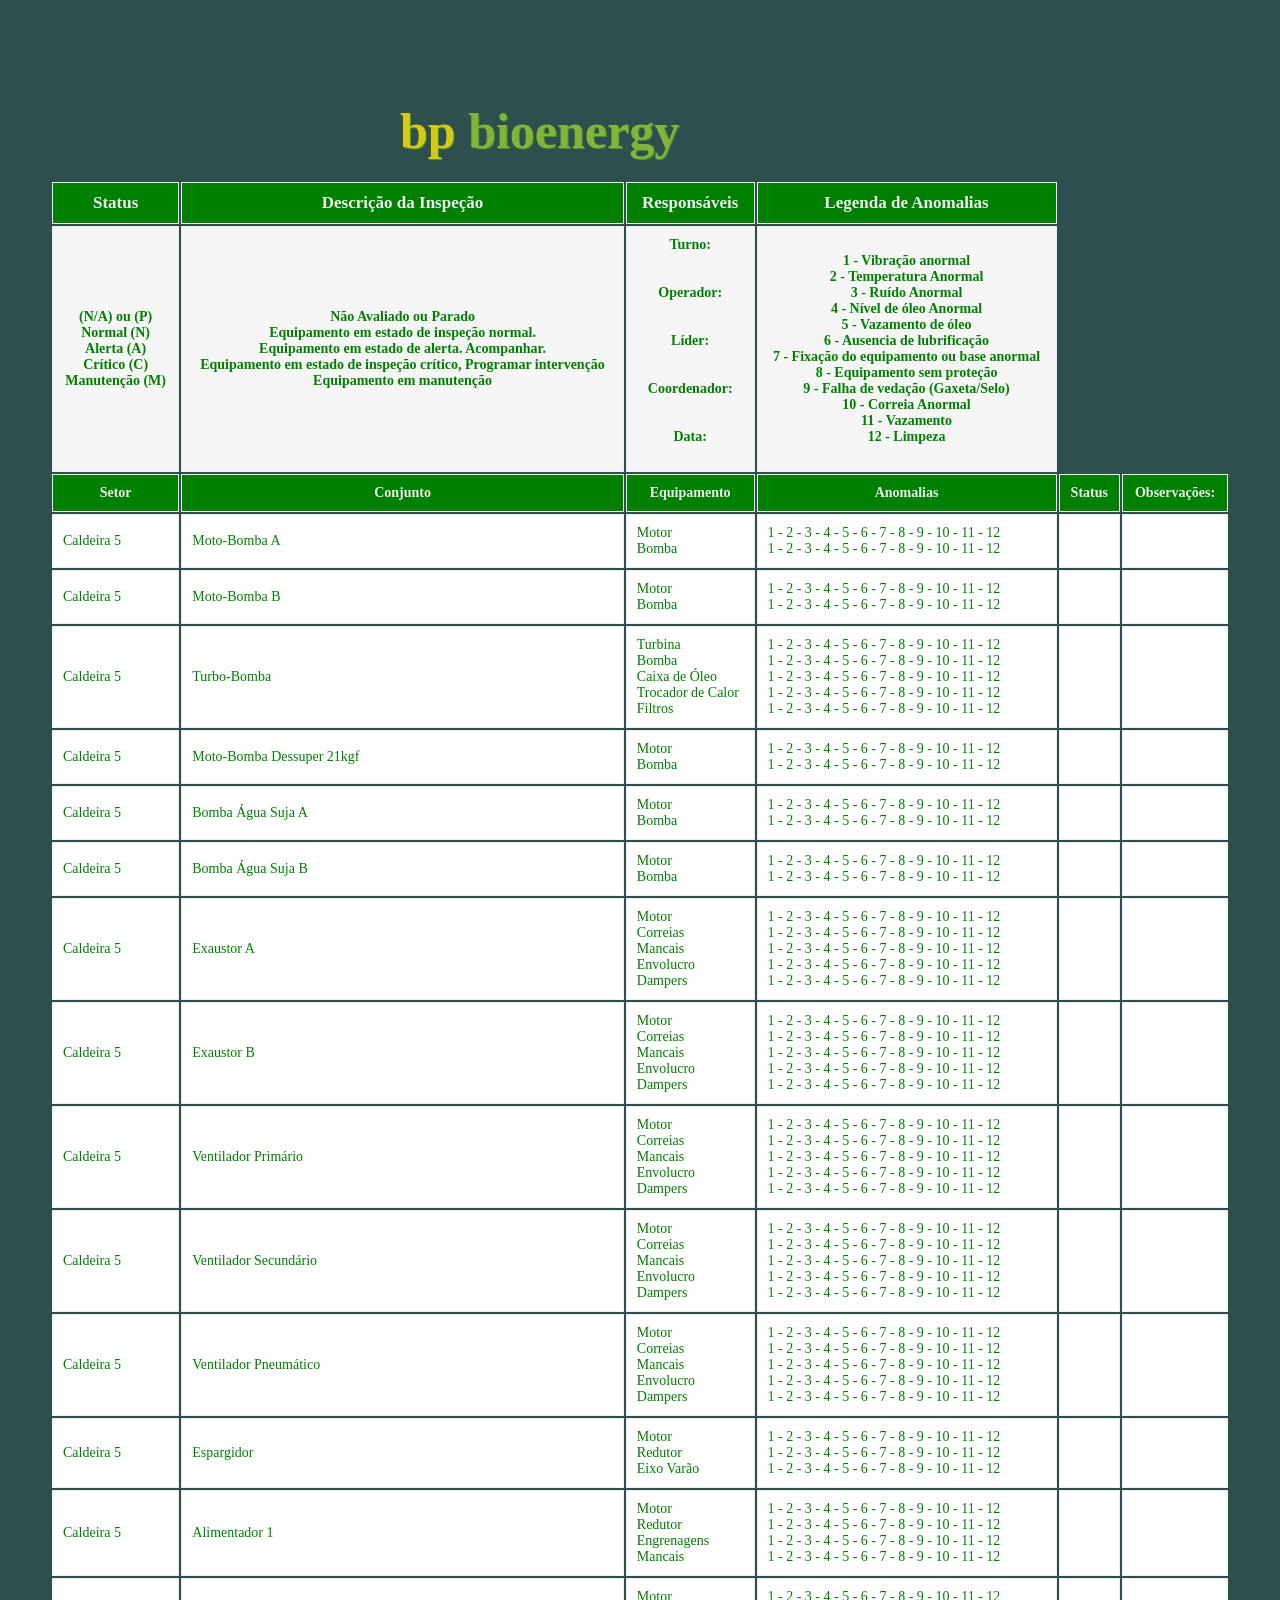
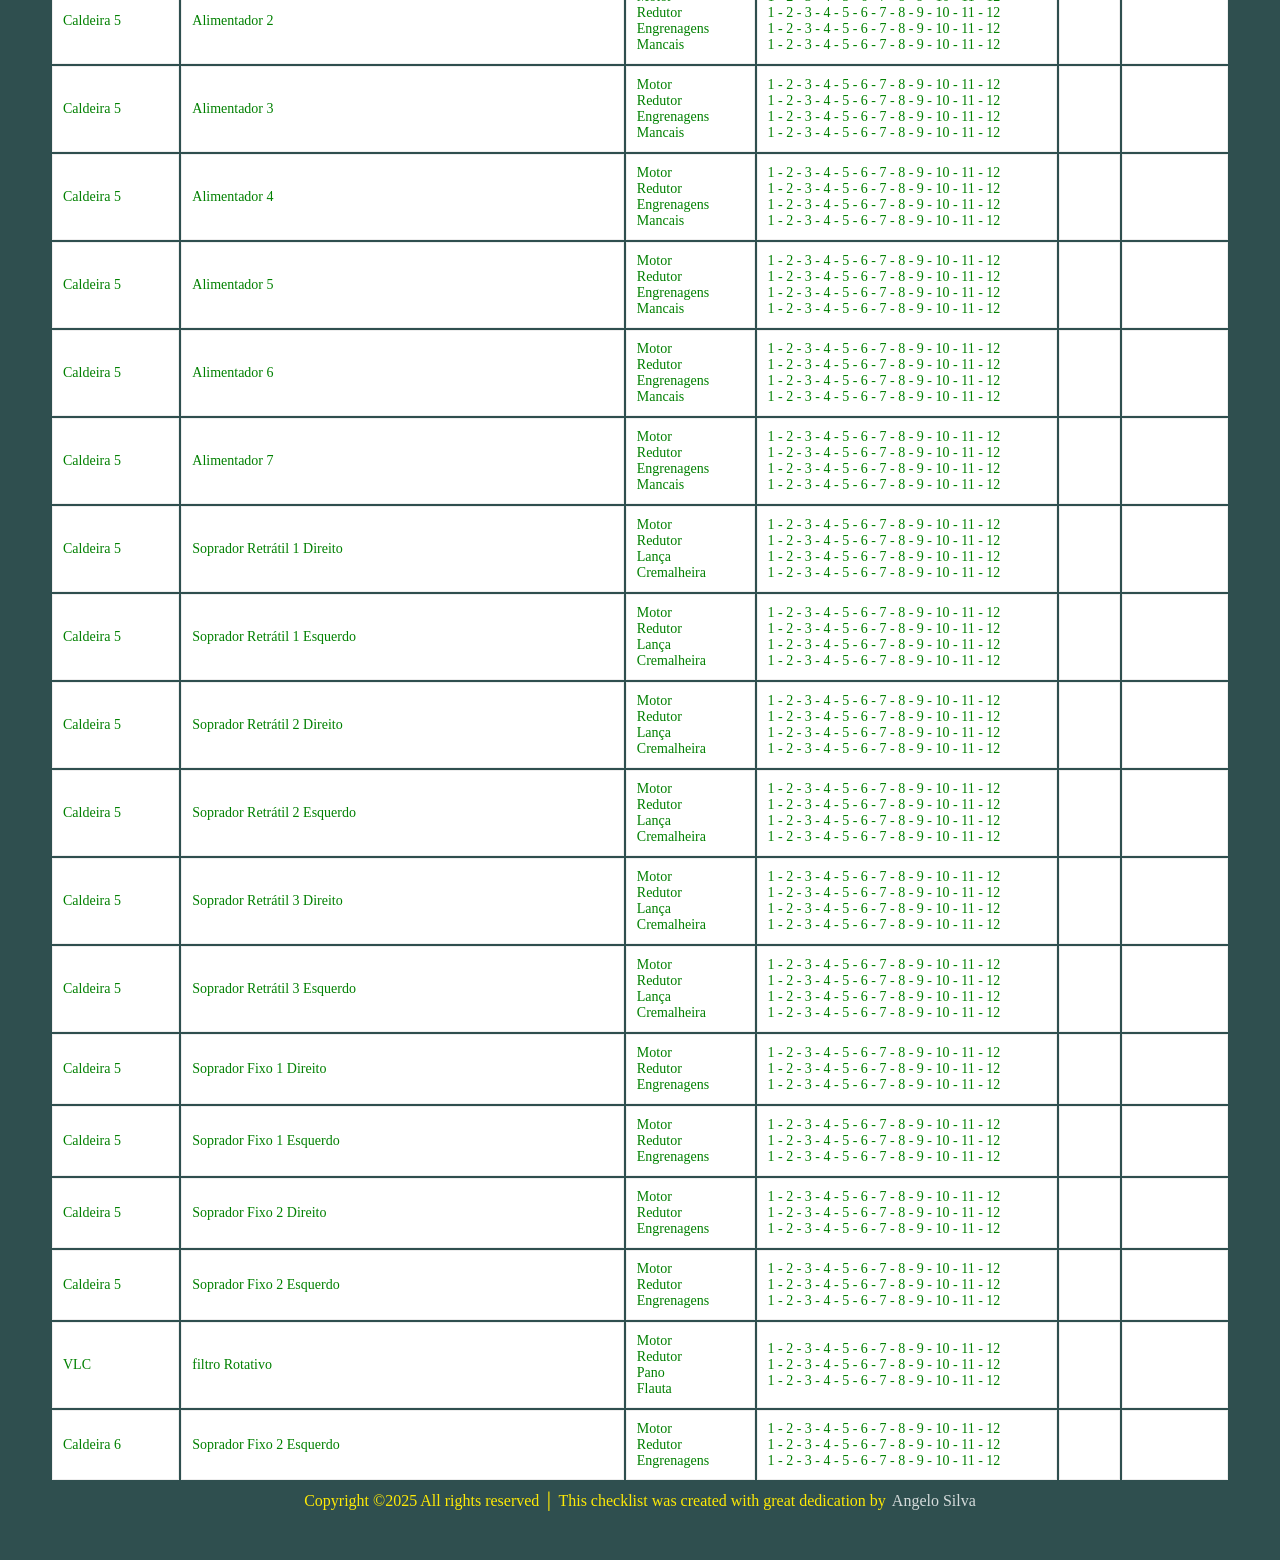
<file: checklist.html>
<!DOCTYPE html>
<html lang="pt-br">

<head>
    <meta charset="UTF-8">
    <meta name="viewport" content="width=device-width, initial-scale=1.0">
    <link rel="stylesheet" href="checklist.css" />
    <title>BP Bionergy</title>

</head>

<body>
    <a href="https://www.bp.com/pt_br/brazil/home/produtos-e-servicos.html" target="_blank">
        <h1>bp <strong>bioenergy</strong></h1>
    </a>
    <table border="0">
        <thead>
            <tr class="topo">
                <th>Status</th>
                <th>Descrição da Inspeção</th>
                <th>Responsáveis</th>
                <th>Legenda de Anomalias</th>
            </tr>
            <tr>

                <th>(N/A) ou (P)</br>Normal (N)</br>Alerta (A)</br>Crítico (C)</br>Manutenção (M)</br></th>
                <th>Não Avaliado ou Parado</br>Equipamento em estado de inspeção normal.</br>Equipamento em estado
                    de alerta. Acompanhar.</br>Equipamento em estado de inspeção crítico, Programar
                    intervenção</br>Equipamento em manutenção</th>
                <th>Turno:</br></br></br>Operador:</br></br></br>Líder:</br></br></br>Coordenador:</br></br></br>Data:</br></br>
                </th>
                <th>1 - Vibração anormal</br>2 - Temperatura Anormal</br>3 - Ruído Anormal</br>4 - Nível de óleo
                    Anormal</br>5 - Vazamento de óleo</br>6 - Ausencia de lubrificação</br>7 - Fixação do
                    equipamento ou base anormal</br>8 - Equipamento sem proteção</br>9 - Falha de vedação
                    (Gaxeta/Selo)</br>10 - Correia Anormal</br>11 - Vazamento</br>12 - Limpeza</th>
            </tr>

            <tr class="topo_2">
                <th>Setor</th>
                <th>Conjunto</th>
                <th>Equipamento</th>
                <th>Anomalias</th>
                <th>Status</th>
                <th>Observações:</th>
            </tr>
        </thead>

        <tbody>
            <tr>
                <td>Caldeira 5</td>
                <td>Moto-Bomba A</td>
                <td>Motor</br>Bomba</td>
                <td>1 - 2 - 3 - 4 - 5 - 6 - 7 - 8 - 9 - 10 - 11 - 12</br>1 - 2 - 3 - 4 - 5 - 6 - 7 - 8 - 9 - 10 - 11
                    - 12</td>
                <td></td>
                <td></td>
            </tr>
            <tr>
                <td>Caldeira 5</td>
                <td>Moto-Bomba B</td>
                <td>Motor</br>Bomba</td>
                <td>1 - 2 - 3 - 4 - 5 - 6 - 7 - 8 - 9 - 10 - 11 - 12</br>1 - 2 - 3 - 4 - 5 - 6 - 7 - 8 - 9 - 10 - 11
                    - 12</td>
                <td></td>
                <td></td>
            </tr>
            <tr>
                <td>Caldeira 5</td>
                <td>Turbo-Bomba</td>
                <td>Turbina</br>Bomba</br>Caixa de Óleo</br>Trocador de Calor</br>Filtros</td>
                <td>1 - 2 - 3 - 4 - 5 - 6 - 7 - 8 - 9 - 10 - 11 - 12</br>1 - 2 - 3 - 4 - 5 - 6 - 7 - 8 - 9 - 10 - 11
                    - 12</br>1 - 2 - 3 - 4 - 5 - 6 - 7 - 8 - 9 - 10 - 11 - 12</br>1 - 2 - 3 - 4 - 5 - 6 - 7 - 8 - 9
                    - 10 - 11 - 12</br>1 - 2 - 3 - 4 - 5 - 6 - 7 - 8 - 9 - 10 - 11 - 12</td>
                <td></td>
                <td></td>
            </tr>
            <tr>
                <td>Caldeira 5</td>
                <td>Moto-Bomba Dessuper 21kgf</td>
                <td>Motor</br>Bomba</br></td>
                <td>1 - 2 - 3 - 4 - 5 - 6 - 7 - 8 - 9 - 10 - 11 - 12</br>1 - 2 - 3 - 4 - 5 - 6 - 7 - 8 - 9 - 10 - 11
                    - 12</td>
                <td></td>
                <td></td>
            </tr>
            <tr>
                <td>Caldeira 5</td>
                <td>Bomba Água Suja A</td>
                <td>Motor</br>Bomba</br></td>
                <td>1 - 2 - 3 - 4 - 5 - 6 - 7 - 8 - 9 - 10 - 11 - 12</br>1 - 2 - 3 - 4 - 5 - 6 - 7 - 8 - 9 - 10 - 11
                    - 12</td>
                <td></td>
                <td></td>
            </tr>
            <tr>
                <td>Caldeira 5</td>
                <td>Bomba Água Suja B</td>
                <td>Motor</br>Bomba</br></td>
                <td>1 - 2 - 3 - 4 - 5 - 6 - 7 - 8 - 9 - 10 - 11 - 12</br>1 - 2 - 3 - 4 - 5 - 6 - 7 - 8 - 9 - 10 - 11
                    - 12</td>
                <td></td>
                <td></td>
            </tr>
            <tr>
                <td>Caldeira 5</td>
                <td>Exaustor A</td>
                <td>Motor</br>Correias</br>Mancais</br>Envolucro</br>Dampers</td>
                <td>1 - 2 - 3 - 4 - 5 - 6 - 7 - 8 - 9 - 10 - 11 - 12</br>1 - 2 - 3 - 4 - 5 - 6 - 7 - 8 - 9 - 10 - 11
                    - 12</br>1 - 2 - 3 - 4 - 5 - 6 - 7 - 8 - 9 - 10 - 11 - 12</br>1 - 2 - 3 - 4 - 5 - 6 - 7 - 8 - 9
                    - 10 - 11 - 12</br>1 - 2 - 3 - 4 - 5 - 6 - 7 - 8 - 9 - 10 - 11 - 12</td>
                <td></td>
                <td></td>
            </tr>
            <tr>
                <td>Caldeira 5</td>
                <td>Exaustor B</td>
                <td>Motor</br>Correias</br>Mancais</br>Envolucro</br>Dampers</td>
                <td>1 - 2 - 3 - 4 - 5 - 6 - 7 - 8 - 9 - 10 - 11 - 12</br>1 - 2 - 3 - 4 - 5 - 6 - 7 - 8 - 9 - 10 - 11
                    - 12</br>1 - 2 - 3 - 4 - 5 - 6 - 7 - 8 - 9 - 10 - 11 - 12</br>1 - 2 - 3 - 4 - 5 - 6 - 7 - 8 - 9
                    - 10 - 11 - 12</br>1 - 2 - 3 - 4 - 5 - 6 - 7 - 8 - 9 - 10 - 11 - 12</td>
                <td></td>
                <td></td>
            </tr>
            <tr>
                <td>Caldeira 5</td>
                <td>Ventilador Primário</td>
                <td>Motor</br>Correias</br>Mancais</br>Envolucro</br>Dampers</td>
                <td>1 - 2 - 3 - 4 - 5 - 6 - 7 - 8 - 9 - 10 - 11 - 12</br>1 - 2 - 3 - 4 - 5 - 6 - 7 - 8 - 9 - 10 - 11
                    - 12</br>1 - 2 - 3 - 4 - 5 - 6 - 7 - 8 - 9 - 10 - 11 - 12</br>1 - 2 - 3 - 4 - 5 - 6 - 7 - 8 - 9
                    - 10 - 11 - 12</br>1 - 2 - 3 - 4 - 5 - 6 - 7 - 8 - 9 - 10 - 11 - 12</td>
                <td></td>
                <td></td>
            </tr>
            <tr>
                <td>Caldeira 5</td>
                <td>Ventilador Secundário</td>
                <td>Motor</br>Correias</br>Mancais</br>Envolucro</br>Dampers</td>
                <td>1 - 2 - 3 - 4 - 5 - 6 - 7 - 8 - 9 - 10 - 11 - 12</br>1 - 2 - 3 - 4 - 5 - 6 - 7 - 8 - 9 - 10 - 11
                    - 12</br>1 - 2 - 3 - 4 - 5 - 6 - 7 - 8 - 9 - 10 - 11 - 12</br>1 - 2 - 3 - 4 - 5 - 6 - 7 - 8 - 9
                    - 10 - 11 - 12</br>1 - 2 - 3 - 4 - 5 - 6 - 7 - 8 - 9 - 10 - 11 - 12</td>
                <td></td>
                <td></td>
            </tr>
            <tr>
                <td>Caldeira 5</td>
                <td>Ventilador Pneumático</td>
                <td>Motor</br>Correias</br>Mancais</br>Envolucro</br>Dampers</td>
                <td>1 - 2 - 3 - 4 - 5 - 6 - 7 - 8 - 9 - 10 - 11 - 12</br>1 - 2 - 3 - 4 - 5 - 6 - 7 - 8 - 9 - 10 - 11
                    - 12</br>1 - 2 - 3 - 4 - 5 - 6 - 7 - 8 - 9 - 10 - 11 - 12</br>1 - 2 - 3 - 4 - 5 - 6 - 7 - 8 - 9
                    - 10 - 11 - 12</br>1 - 2 - 3 - 4 - 5 - 6 - 7 - 8 - 9 - 10 - 11 - 12</td>
                <td></td>
                <td></td>
            </tr>
            <tr>
                <td>Caldeira 5</td>
                <td>Espargidor</td>
                <td>Motor</br>Redutor</br>Eixo Varão</td>
                <td>1 - 2 - 3 - 4 - 5 - 6 - 7 - 8 - 9 - 10 - 11 - 12</br>1 - 2 - 3 - 4 - 5 - 6 - 7 - 8 - 9 - 10 - 11
                    - 12</br>1 - 2 - 3 - 4 - 5 - 6 - 7 - 8 - 9 - 10 - 11 - 12</td>
                <td></td>
                <td></td>
            </tr>
            <tr>
                <td>Caldeira 5</td>
                <td>Alimentador 1</td>
                <td>Motor</br>Redutor</br>Engrenagens</br>Mancais</td>
                <td>1 - 2 - 3 - 4 - 5 - 6 - 7 - 8 - 9 - 10 - 11 - 12</br>1 - 2 - 3 - 4 - 5 - 6 - 7 - 8 - 9 - 10 - 11
                    - 12</br>1 - 2 - 3 - 4 - 5 - 6 - 7 - 8 - 9 - 10 - 11 - 12</br>1 - 2 - 3 - 4 - 5 - 6 - 7 - 8 - 9
                    - 10 - 11 - 12</td>
                <td></td>
                <td></td>
            </tr>
            <tr>
                <td>Caldeira 5</td>
                <td>Alimentador 2</td>
                <td>Motor</br>Redutor</br>Engrenagens</br>Mancais</td>
                <td>1 - 2 - 3 - 4 - 5 - 6 - 7 - 8 - 9 - 10 - 11 - 12</br>1 - 2 - 3 - 4 - 5 - 6 - 7 - 8 - 9 - 10 - 11
                    - 12</br>1 - 2 - 3 - 4 - 5 - 6 - 7 - 8 - 9 - 10 - 11 - 12</br>1 - 2 - 3 - 4 - 5 - 6 - 7 - 8 - 9
                    - 10 - 11 - 12</td>
                <td></td>
                <td></td>
            </tr>
            <tr>
                <td>Caldeira 5</td>
                <td>Alimentador 3</td>
                <td>Motor</br>Redutor</br>Engrenagens</br>Mancais</td>
                <td>1 - 2 - 3 - 4 - 5 - 6 - 7 - 8 - 9 - 10 - 11 - 12</br>1 - 2 - 3 - 4 - 5 - 6 - 7 - 8 - 9 - 10 - 11
                    - 12</br>1 - 2 - 3 - 4 - 5 - 6 - 7 - 8 - 9 - 10 - 11 - 12</br>1 - 2 - 3 - 4 - 5 - 6 - 7 - 8 - 9
                    - 10 - 11 - 12</td>
                <td></td>
                <td></td>
            </tr>
            <tr>
                <td>Caldeira 5</td>
                <td>Alimentador 4</td>
                <td>Motor</br>Redutor</br>Engrenagens</br>Mancais</td>
                <td>1 - 2 - 3 - 4 - 5 - 6 - 7 - 8 - 9 - 10 - 11 - 12</br>1 - 2 - 3 - 4 - 5 - 6 - 7 - 8 - 9 - 10 - 11
                    - 12</br>1 - 2 - 3 - 4 - 5 - 6 - 7 - 8 - 9 - 10 - 11 - 12</br>1 - 2 - 3 - 4 - 5 - 6 - 7 - 8 - 9
                    - 10 - 11 - 12</td>
                <td></td>
                <td></td>
            </tr>
            <tr>
                <td>Caldeira 5</td>
                <td>Alimentador 5</td>
                <td>Motor</br>Redutor</br>Engrenagens</br>Mancais</td>
                <td>1 - 2 - 3 - 4 - 5 - 6 - 7 - 8 - 9 - 10 - 11 - 12</br>1 - 2 - 3 - 4 - 5 - 6 - 7 - 8 - 9 - 10 - 11
                    - 12</br>1 - 2 - 3 - 4 - 5 - 6 - 7 - 8 - 9 - 10 - 11 - 12</br>1 - 2 - 3 - 4 - 5 - 6 - 7 - 8 - 9
                    - 10 - 11 - 12</td>
                <td></td>
                <td></td>
            </tr>
            <tr>
                <td>Caldeira 5</td>
                <td>Alimentador 6</td>
                <td>Motor</br>Redutor</br>Engrenagens</br>Mancais</td>
                <td>1 - 2 - 3 - 4 - 5 - 6 - 7 - 8 - 9 - 10 - 11 - 12</br>1 - 2 - 3 - 4 - 5 - 6 - 7 - 8 - 9 - 10 - 11
                    - 12</br>1 - 2 - 3 - 4 - 5 - 6 - 7 - 8 - 9 - 10 - 11 - 12</br>1 - 2 - 3 - 4 - 5 - 6 - 7 - 8 - 9
                    - 10 - 11 - 12</td>
                <td></td>
                <td></td>
            </tr>
            <tr>
                <td>Caldeira 5</td>
                <td>Alimentador 7</td>
                <td>Motor</br>Redutor</br>Engrenagens</br>Mancais</td>
                <td>1 - 2 - 3 - 4 - 5 - 6 - 7 - 8 - 9 - 10 - 11 - 12</br>1 - 2 - 3 - 4 - 5 - 6 - 7 - 8 - 9 - 10 - 11
                    - 12</br>1 - 2 - 3 - 4 - 5 - 6 - 7 - 8 - 9 - 10 - 11 - 12</br>1 - 2 - 3 - 4 - 5 - 6 - 7 - 8 - 9
                    - 10 - 11 - 12</td>
                <td></td>
                <td></td>
            </tr>
            <tr>
                <td>Caldeira 5</td>
                <td>Soprador Retrátil 1 Direito</td>
                <td>Motor</br>Redutor</br>Lança</br>Cremalheira</td>
                <td>1 - 2 - 3 - 4 - 5 - 6 - 7 - 8 - 9 - 10 - 11 - 12</br>1 - 2 - 3 - 4 - 5 - 6 - 7 - 8 - 9 - 10 - 11
                    - 12</br>1 - 2 - 3 - 4 - 5 - 6 - 7 - 8 - 9 - 10 - 11 - 12</br>1 - 2 - 3 - 4 - 5 - 6 - 7 - 8 - 9
                    - 10 - 11 - 12</td>
                <td></td>
                <td></td>
            </tr>
            <tr>
                <td>Caldeira 5</td>
                <td>Soprador Retrátil 1 Esquerdo</td>
                <td>Motor</br>Redutor</br>Lança</br>Cremalheira</td>
                <td>1 - 2 - 3 - 4 - 5 - 6 - 7 - 8 - 9 - 10 - 11 - 12</br>1 - 2 - 3 - 4 - 5 - 6 - 7 - 8 - 9 - 10 - 11
                    - 12</br>1 - 2 - 3 - 4 - 5 - 6 - 7 - 8 - 9 - 10 - 11 - 12</br>1 - 2 - 3 - 4 - 5 - 6 - 7 - 8 - 9
                    - 10 - 11 - 12</td>
                <td></td>
                <td></td>
            </tr>
            <tr>
                <td>Caldeira 5</td>
                <td>Soprador Retrátil 2 Direito</td>
                <td>Motor</br>Redutor</br>Lança</br>Cremalheira</td>
                <td>1 - 2 - 3 - 4 - 5 - 6 - 7 - 8 - 9 - 10 - 11 - 12</br>1 - 2 - 3 - 4 - 5 - 6 - 7 - 8 - 9 - 10 - 11
                    - 12</br>1 - 2 - 3 - 4 - 5 - 6 - 7 - 8 - 9 - 10 - 11 - 12</br>1 - 2 - 3 - 4 - 5 - 6 - 7 - 8 - 9
                    - 10 - 11 - 12</td>
                <td></td>
                <td></td>
            </tr>
            <tr>
                <td>Caldeira 5</td>
                <td>Soprador Retrátil 2 Esquerdo</td>
                <td>Motor</br>Redutor</br>Lança</br>Cremalheira</td>
                <td>1 - 2 - 3 - 4 - 5 - 6 - 7 - 8 - 9 - 10 - 11 - 12</br>1 - 2 - 3 - 4 - 5 - 6 - 7 - 8 - 9 - 10 - 11
                    - 12</br>1 - 2 - 3 - 4 - 5 - 6 - 7 - 8 - 9 - 10 - 11 - 12</br>1 - 2 - 3 - 4 - 5 - 6 - 7 - 8 - 9
                    - 10 - 11 - 12</td>
                <td></td>
                <td></td>
            </tr>
            <tr>
                <td>Caldeira 5</td>
                <td>Soprador Retrátil 3 Direito</td>
                <td>Motor</br>Redutor</br>Lança</br>Cremalheira</td>
                <td>1 - 2 - 3 - 4 - 5 - 6 - 7 - 8 - 9 - 10 - 11 - 12</br>1 - 2 - 3 - 4 - 5 - 6 - 7 - 8 - 9 - 10 - 11
                    - 12</br>1 - 2 - 3 - 4 - 5 - 6 - 7 - 8 - 9 - 10 - 11 - 12</br>1 - 2 - 3 - 4 - 5 - 6 - 7 - 8 - 9
                    - 10 - 11 - 12</td>
                <td></td>
                <td></td>
            </tr>
            <tr>
                <td>Caldeira 5</td>
                <td>Soprador Retrátil 3 Esquerdo</td>
                <td>Motor</br>Redutor</br>Lança</br>Cremalheira</td>
                <td>1 - 2 - 3 - 4 - 5 - 6 - 7 - 8 - 9 - 10 - 11 - 12</br>1 - 2 - 3 - 4 - 5 - 6 - 7 - 8 - 9 - 10 - 11
                    - 12</br>1 - 2 - 3 - 4 - 5 - 6 - 7 - 8 - 9 - 10 - 11 - 12</br>1 - 2 - 3 - 4 - 5 - 6 - 7 - 8 - 9
                    - 10 - 11 - 12</td>
                <td></td>
                <td></td>
            </tr>
            <tr>
                <td>Caldeira 5</td>
                <td>Soprador Fixo 1 Direito</td>
                <td>Motor</br>Redutor</br>Engrenagens</td>
                <td>1 - 2 - 3 - 4 - 5 - 6 - 7 - 8 - 9 - 10 - 11 - 12</br>1 - 2 - 3 - 4 - 5 - 6 - 7 - 8 - 9 - 10 - 11
                    - 12</br>1 - 2 - 3 - 4 - 5 - 6 - 7 - 8 - 9 - 10 - 11 - 12</td>
                <td></td>
                <td></td>
            </tr>
            <tr>
                <td>Caldeira 5</td>
                <td>Soprador Fixo 1 Esquerdo</td>
                <td>Motor</br>Redutor</br>Engrenagens</td>
                <td>1 - 2 - 3 - 4 - 5 - 6 - 7 - 8 - 9 - 10 - 11 - 12</br>1 - 2 - 3 - 4 - 5 - 6 - 7 - 8 - 9 - 10 - 11
                    - 12</br>1 - 2 - 3 - 4 - 5 - 6 - 7 - 8 - 9 - 10 - 11 - 12</td>
                <td></td>
                <td></td>
            </tr>
            <tr>
                <td>Caldeira 5</td>
                <td>Soprador Fixo 2 Direito</td>
                <td>Motor</br>Redutor</br>Engrenagens</td>
                <td>1 - 2 - 3 - 4 - 5 - 6 - 7 - 8 - 9 - 10 - 11 - 12</br>1 - 2 - 3 - 4 - 5 - 6 - 7 - 8 - 9 - 10 - 11
                    - 12</br>1 - 2 - 3 - 4 - 5 - 6 - 7 - 8 - 9 - 10 - 11 - 12</td>
                <td></td>
                <td></td>
            </tr>
            <tr>
                <td>Caldeira 5</td>
                <td>Soprador Fixo 2 Esquerdo</td>
                <td>Motor</br>Redutor</br>Engrenagens</td>
                <td>1 - 2 - 3 - 4 - 5 - 6 - 7 - 8 - 9 - 10 - 11 - 12</br>1 - 2 - 3 - 4 - 5 - 6 - 7 - 8 - 9 - 10 - 11
                    - 12</br>1 - 2 - 3 - 4 - 5 - 6 - 7 - 8 - 9 - 10 - 11 - 12</td>
                <td></td>
                <td></td>
            </tr>
            <tr>
                <td>VLC</td>
                <td>filtro Rotativo</td>
                <td>Motor</br>Redutor</br>Pano</br>Flauta</br></td>
                <td>1 - 2 - 3 - 4 - 5 - 6 - 7 - 8 - 9 - 10 - 11 - 12</br>1 - 2 - 3 - 4 - 5 - 6 - 7 - 8 - 9 - 10 - 11
                    - 12</br>1 - 2 - 3 - 4 - 5 - 6 - 7 - 8 - 9 - 10 - 11 - 12</td>
                <td></td>
                <td></td>
            </tr>
            <tr>
                <td>Caldeira 6</td>
                <td>Soprador Fixo 2 Esquerdo</td>
                <td>Motor</br>Redutor</br>Engrenagens</td>
                <td>1 - 2 - 3 - 4 - 5 - 6 - 7 - 8 - 9 - 10 - 11 - 12</br>1 - 2 - 3 - 4 - 5 - 6 - 7 - 8 - 9 - 10 - 11
                    - 12</br>1 - 2 - 3 - 4 - 5 - 6 - 7 - 8 - 9 - 10 - 11 - 12</td>
                <td></td>
                <td></td>
            </tr>

        </tbody>
    </table>
    <footer>Copyright ©2025 All rights reserved │ This checklist was created with great dedication by <a
            href="https://www.linkedin.com/in/angelosilva81" target="_blank">Angelo Silva</a></footer>
</body>

</html>
</file>
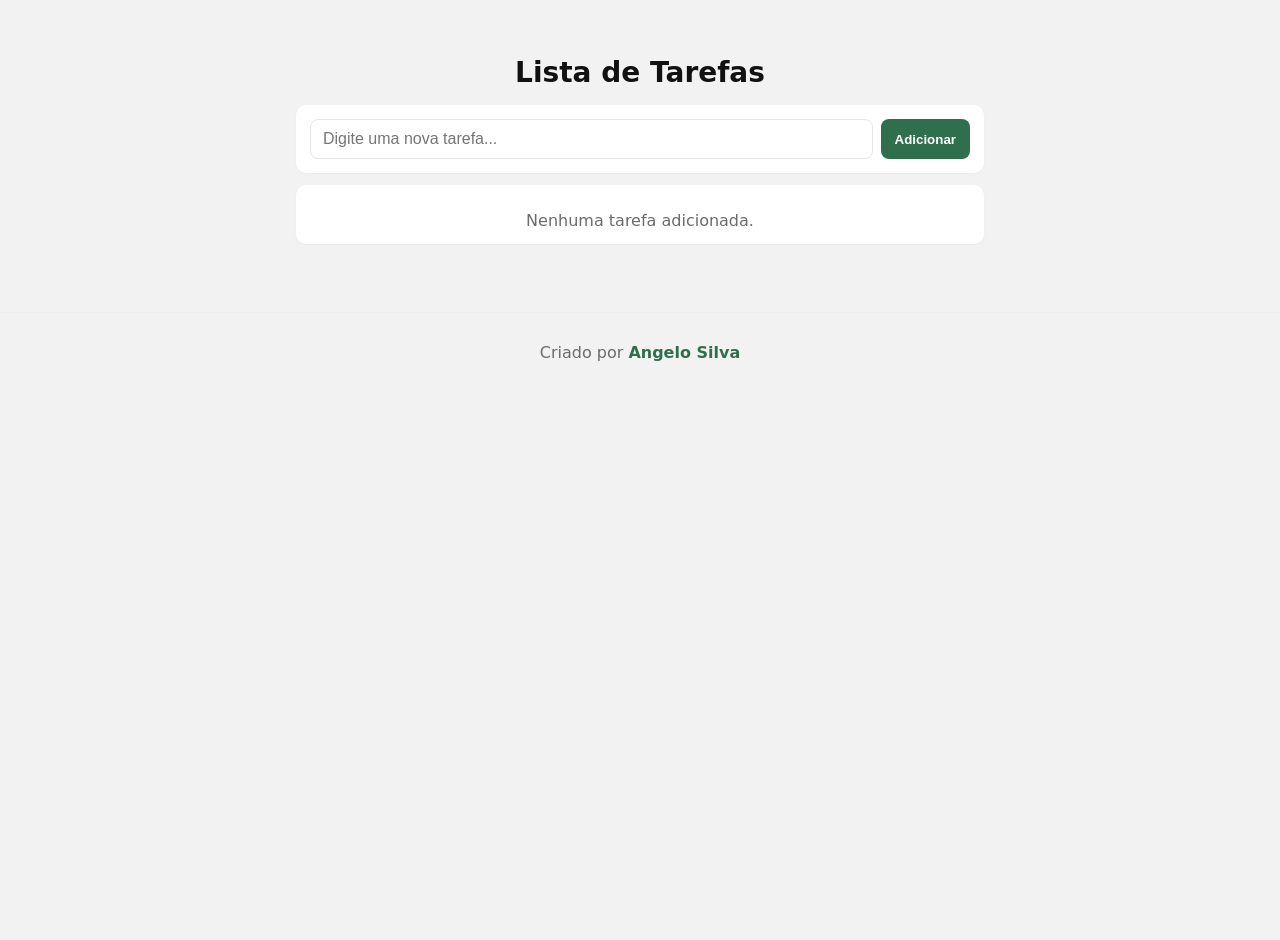
<file: tarefas.html>
<!DOCTYPE html>
<html lang="pt-br">

<head>
    <meta charset="UTF-8">
    <meta name="viewport" content="width=device-width, initial-scale=1.0">
    <title>Projeto-Tarefas</title>
    <link rel="stylesheet" href="tarefas.css">
</head>

<body>
    <main class="container">
        <h1>Lista de Tarefas</h1>

        <section class="card" id="input-card">
            <form id="task-form">
                <input id="task-input" type="text" placeholder="Digite uma nova tarefa..." autocomplete="off" required>
                <button id="add-btn" type="submit">Adicionar</button>
            </form>
        </section>

        <section class="card" id="list-card">
            <ul id="task-list"></ul>
            <p id="empty-state" class="empty">Nenhuma tarefa adicionada.</p>
        </section>
    </main>
    </main>

    <footer class="site-footer">
        <div class="container footer-content">
            <p>Criado por <a href="https://github.com/angeloslva" class="footer-link" target="_blank"
                    rel="noopener noreferrer">Angelo Silva</a></p>
        </div>
    </footer>

    <script src="tarefas.js" defer></script>
</body>

</html>
</file>
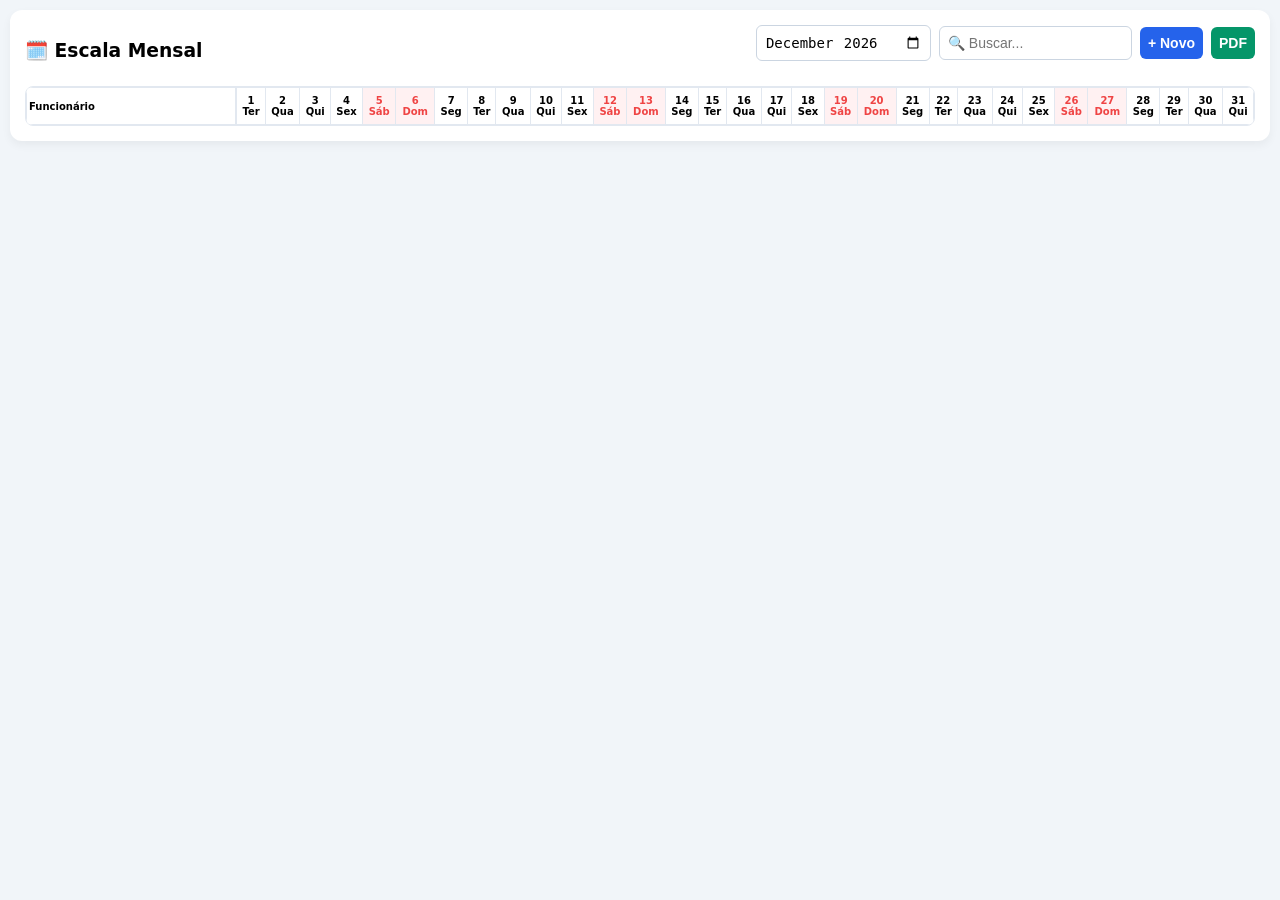
<file: turnos.html>
<!DOCTYPE html>
<html lang="pt-BR">

<head>
    <meta charset="UTF-8">
    <meta name="viewport" content="width=device-width, initial-scale=1.0, maximum-scale=1.0, user-scalable=no">
    <title>Escala Folgas Utilidades</title>
    <style>
        :root {
            --p: #2563eb;
            --f: #fef08a;
            --v: #bfdbfe;
            --txt: #1e293b;
            --cor-A: #10b981;
            --cor-B: #3b82f6;
            --cor-C: #8b5cf6;
        }

        body {
            font-family: -apple-system, system-ui, sans-serif;
            background: #f1f5f9;
            margin: 0;
            padding: 10px;
            -webkit-tap-highlight-color: transparent;
        }

        .card {
            background: white;
            padding: 15px;
            border-radius: 12px;
            box-shadow: 0 4px 10px rgba(0, 0, 0, 0.05);
        }

        .header-tools {
            display: flex;
            flex-wrap: wrap;
            gap: 8px;
            margin-bottom: 15px;
            align-items: center;
        }

        input,
        button,
        select {
            padding: 8px;
            border: 1px solid #cbd5e1;
            border-radius: 6px;
            font-size: 14px;
            -webkit-appearance: none;
        }

        button {
            background: var(--p);
            color: white;
            border: none;
            font-weight: bold;
            cursor: pointer;
            touch-action: manipulation;
        }

        .tabela-scroll {
            overflow-x: auto;
            border-radius: 8px;
            border: 1px solid #e2e8f0;
            -webkit-overflow-scrolling: touch;
        }

        table {
            border-collapse: collapse;
            width: 100%;
            min-width: 1200px;
            background: white;
        }

        th,
        td {
            border: 1px solid #e2e8f0;
            padding: 4px 2px;
            text-align: center;
            font-size: 10px;
            height: 28px;
        }

        td:first-child,
        th:first-child {
            position: -webkit-sticky;
            position: sticky;
            left: 0;
            background: white;
            z-index: 10;
            min-width: 160px;
            text-align: left;
            font-weight: bold;
            border-right: 2px solid #e2e8f0;
        }

        .status-F {
            background-color: var(--f) !important;
            font-weight: bold;
            opacity: 0.6;
        }

        .status-FE {
            background-color: var(--v) !important;
            font-weight: bold;
            opacity: 0.6;
        }

        .dia-vazio {
            opacity: 0.3;
            font-size: 8.5px;
            color: #64748b;
        }

        .t-A {
            border-left: 3px solid var(--cor-A) !important;
        }

        .t-B {
            border-left: 3px solid var(--cor-B) !important;
        }

        .t-C {
            border-left: 3px solid var(--cor-C) !important;
        }

        .nome-A {
            border-left: 6px solid var(--cor-A);
        }

        .nome-B {
            border-left: 6px solid var(--cor-B);
        }

        .nome-C {
            border-left: 6px solid var(--cor-C);
        }

        .fds {
            color: #ef4444;
            background: #fff1f2;
        }

        /* MODAL */
        #modal {
            display: none;
            position: fixed;
            top: 0;
            left: 0;
            width: 100%;
            height: 100%;
            background: rgba(0, 0, 0, 0.5);
            z-index: 100;
            justify-content: center;
            align-items: center;
        }

        .modal-content {
            background: white;
            padding: 20px;
            border-radius: 12px;
            width: 90%;
            max-width: 320px;
        }

        .modal-content label {
            display: block;
            margin-top: 10px;
            font-size: 12px;
            font-weight: bold;
        }

        .modal-content input,
        .modal-content select {
            width: 100%;
            margin-top: 5px;
            box-sizing: border-box;
        }

        .modal-btns {
            display: flex;
            gap: 10px;
            margin-top: 20px;
        }

        @media print {

            .header-tools,
            #modal {
                display: none !important;
            }

            .tabela-scroll {
                overflow: visible !important;
            }

            td:first-child,
            th:first-child {
                position: static;
            }
        }
    </style>
</head>

<body>

    <div class="card" onclick="void(0)">
        <header
            style="display:flex; justify-content:space-between; align-items:center; margin-bottom:10px; flex-wrap: wrap;">
            <h3 style="margin:0;">🗓️ Escala Mensal</h3>
            <div class="header-tools">
                <input type="month" id="mesFiltro" onchange="renderizar()">
                <input type="text" id="buscaNome" placeholder="🔍 Buscar..." onkeyup="renderizar()">
                <button onclick="abrirModalNovo()">+ Novo</button>
                <button onclick="window.print()" style="background: #059669;">PDF</button>
            </div>
        </header>
        <div class="tabela-scroll">
            <table>
                <thead>
                    <tr id="headerDias"></tr>
                </thead>
                <tbody id="corpoEscala"></tbody>
            </table>
        </div>
    </div>

    <!-- MODAL -->
    <div id="modal" onclick="if(event.target==this) fecharModal()">
        <div class="modal-content">
            <h4 id="modalTitle" style="margin:0 0 10px 0">Novo Funcionário</h4>
            <label>Nome</label>
            <input type="text" id="mNome" autocomplete="off">
            <label>Turno Padrão</label>
            <select id="mTurno">
                <option value="A">Turno A</option>
                <option value="B">Turno B</option>
                <option value="C">Turno C</option>
            </select>
            <label>Escala</label>
            <select id="mEscala">
                <option value="5x1">5x1</option>
                <option value="5x2">5x2</option>
                <option value="4x2">4x2</option>
                <option value="6x2">6x2</option>
            </select>

            <div class="modal-btns">
                <button style="background:#64748b; width:100%" onclick="fecharModal()">Sair</button>
                <button style="width:100%" onclick="salvarFuncionario()">Salvar</button>
            </div>

            <!-- Botão de Excluir com suporte a toque de iPhone -->
            <button id="btnExcluir" style="background:#ef4444; width:100%; margin-top:15px; display:none; height:40px;"
                ontouchstart="this.style.opacity='0.5'" ontouchend="this.style.opacity='1'; excluirFuncionario()">
                🗑️ EXCLUIR DEFINITIVAMENTE
            </button>
        </div>
    </div>

    <script>
        // Banco v33
        let db = JSON.parse(localStorage.getItem('escala_v33')) || { funcionarios: [], alteracoes: {} };
        let editandoId = null;
        const diasSemanaLong = ['Dom', 'Seg', 'Ter', 'Qua', 'Qui', 'Sex', 'Sáb'];
        const inputMes = document.getElementById('mesFiltro');
        if (!inputMes.value) inputMes.value = new Date().toISOString().slice(0, 7);

        function renderizar() {
            const [ano, mes] = inputMes.value.split('-').map(Number);
            const diasNoMes = new Date(ano, mes, 0).getDate();
            const termo = document.getElementById('buscaNome').value.toLowerCase();

            let h = '<th>Funcionário</th>';
            for (let i = 1; i <= diasNoMes; i++) {
                const dataObj = new Date(ano, mes - 1, i);
                const fds = (dataObj.getDay() === 0 || dataObj.getDay() === 6) ? 'fds' : '';
                h += `<th class="${fds}">${i}<br>${diasSemanaLong[dataObj.getDay()]}</th>`;
            }
            document.getElementById('headerDias').innerHTML = h;

            const lista = db.funcionarios
                .filter(f => f.nome.toLowerCase().includes(termo))
                .sort((a, b) => a.turno.localeCompare(b.turno) || a.nome.localeCompare(b.nome));

            let c = '';
            lista.forEach(f => {
                c += `<tr><td class="nome-${f.turno}" onclick="abrirModalEditar(${f.id})">${f.nome}</td>`;
                for (let d = 1; d <= diasNoMes; d++) {
                    const dataIso = `${ano}-${String(mes).padStart(2, '0')}-${String(d).padStart(2, '0')}`;
                    const idChave = `${f.id}-${dataIso}`;
                    const dataAtual = new Date(ano, mes - 1, d);
                    let status = calcularLogica(f, dataAtual);
                    let turnoEfetivo = f.turno;

                    if (db.alteracoes[idChave]) {
                        const alt = db.alteracoes[idChave];
                        if (alt === 'F' || alt === 'FE') status = alt;
                        else turnoEfetivo = alt;
                    }

                    let classe = (status === 'F') ? 'status-F' : (status === 'FE' ? 'status-FE' : 'dia-vazio');
                    let display = (status === 'F' || status === 'FE') ? status : `${String(d).padStart(2, '0')}-${diasSemanaLong[dataAtual.getDay()]}`;
                    c += `<td class="${classe} t-${turnoEfetivo}" onclick="menuDia(${f.id},'${dataIso}')">${display}</td>`;
                }
                c += `</tr>`;
            });
            document.getElementById('corpoEscala').innerHTML = c;
            localStorage.setItem('escala_v33', JSON.stringify(db));
        }

        function calcularLogica(f, dataAlvo) {
            if (f.escala === '5x2') return (dataAlvo.getDay() === 0 || dataAlvo.getDay() === 6) ? 'F' : 'T';
            if (!f.data_referencia) return 'T';
            const [y, m, d] = f.data_referencia.split('-').map(Number);
            const diff = Math.floor((dataAlvo - new Date(y, m - 1, d)) / 864e5);
            if (diff < 0) return 'T';
            const ciclo = (f.escala === '6x2') ? 8 : 6;
            const resto = diff % ciclo;
            return (resto === 0 || (f.escala !== '5x1' && resto === 1)) ? 'F' : 'T';
        }

        function abrirModalNovo() {
            editandoId = null;
            document.getElementById('modalTitle').innerText = "Novo Funcionário";
            document.getElementById('mNome').value = "";
            document.getElementById('btnExcluir').style.display = 'none';
            document.getElementById('modal').style.display = 'flex';
        }

        function abrirModalEditar(id) {
            editandoId = id;
            const f = db.funcionarios.find(x => x.id === id);
            document.getElementById('modalTitle').innerText = "Editar Funcionário";
            document.getElementById('mNome').value = f.nome;
            document.getElementById('mTurno').value = f.turno;
            document.getElementById('mEscala').value = f.escala;
            document.getElementById('btnExcluir').style.display = 'block';
            document.getElementById('modal').style.display = 'flex';
        }

        function fecharModal() { document.getElementById('modal').style.display = 'none'; }

        function salvarFuncionario() {
            const nome = document.getElementById('mNome').value;
            if (!nome) return;
            if (editandoId) {
                const f = db.funcionarios.find(x => x.id === editandoId);
                f.nome = nome; f.turno = document.getElementById('mTurno').value; f.escala = document.getElementById('mEscala').value;
            } else {
                db.funcionarios.push({ id: Date.now(), nome, turno: document.getElementById('mTurno').value, escala: document.getElementById('mEscala').value, data_referencia: null });
            }
            fecharModal(); renderizar();
        }

        function excluirFuncionario() {
            // Em vez de confirm nativo (que trava o iOS), usamos a lógica direta
            // O botão já é bem explícito no modal
            db.funcionarios = db.funcionarios.filter(x => x.id !== editandoId);
            Object.keys(db.alteracoes).forEach(key => { if (key.startsWith(editandoId + "-")) delete db.alteracoes[key]; });

            localStorage.setItem('escala_v33', JSON.stringify(db));
            fecharModal();
            setTimeout(renderizar, 100);
        }

        function menuDia(fId, data) {
            const op = prompt("1: INICIAR ESCALA | 2: FOLGA | 3: FÉRIAS | 4: TURNO (A,B,C) | 5: LIMPAR", "2");
            if (op === "1") db.funcionarios.find(x => x.id === fId).data_referencia = data;
            else if (op === "2") db.alteracoes[`${fId}-${data}`] = "F";
            else if (op === "3") {
                const [y, m, d] = data.split('-').map(Number);
                for (let i = 0; i < 30; i++) {
                    let dt = new Date(y, m - 1, d + i);
                    const iso = `${dt.getFullYear()}-${String(dt.getMonth() + 1).padStart(2, '0')}-${String(dt.getDate()).padStart(2, '0')}`;
                    db.alteracoes[`${fId}-${iso}`] = "FE";
                }
            } else if (op === "4") {
                const t = prompt("Turno (A, B ou C):");
                if (t && ['A', 'B', 'C'].includes(t.toUpperCase())) db.alteracoes[`${fId}-${data}`] = t.toUpperCase();
            } else if (op === "5") delete db.alteracoes[`${fId}-${data}`];
            renderizar();
        }

        renderizar();
    </script>
</body>

</html>
</file>
<file: checklist.css>
body {
    margin: 50px;
    font-size: 14px;
    background-color: darkslategrey;

}

h1 {
    font-size: 50px;
    margin-bottom: 2px;
    font-family: 'Times New Roman', Times, serif;
    margin-left: 350px;
    color: rgb(254, 233, 6);
    text-shadow: 1px 1px rgb(72, 163, 45);
    margin-bottom: 20px;

}

strong {

    color: yellowgreen;
}

a {
    text-decoration: none;
}

a,
strong:hover {
    opacity: 0.8;

}

table {
    width: 100%;
    margin-top: 0;
    color: green;

}

.topo {
    background-color: green;
    color: #EEE;
    font-size: 17px;
}

th,
td {
    border: 1px solid #EEE;
}

.topo_2 {
    background-color: green;
    color: #EEE;
}

table thead {
    background-color: whitesmoke;

}

tbody {
    background-color: white;
}

th,
td {
    padding: 10px;
}

tbody tr:hover {
    background-color: darkolivegreen;
    color: rgb(254, 233, 6);
}

footer {
    font-size: 16px;
    display: flex;
    justify-content: center;
    margin-top: 10px;
    color: rgb(254, 233, 6);

}

a {
    margin-left: 6px;
    font-size: 16px;
    color: white;
    transition: all 0.3s;
}

a:hover {
    color: gold;
}



@media (min-width: 300px) and (max-width: 700px) {
    h1 {
        font-size: 17px;
        margin-left: auto;
    }

    table {
        width: auto;

    }
}
</file>
<file: tarefas.css>
:root {
    --bg: #f2f2f2;
    --card-bg: #ffffff;
    --accent: #2f6f4e;
    /* verde escuro predominante */
    --muted: #6b6b6b;
}

* {
    box-sizing: border-box
}

html,
body {
    height: 100%
}

body {
    margin: 0;
    font-family: system-ui, -apple-system, "Segoe UI", Roboto, "Helvetica Neue", Arial;
    background: var(--bg);
    color: #111;
    -webkit-font-smoothing: antialiased;
}

.container {
    max-width: 720px;
    margin: 40px auto;
    padding: 16px;
}

h1 {
    margin: 0 0 16px 0;
    font-size: 28px;
    text-align: center;
}

.card {
    background: var(--card-bg);
    border-radius: 10px;
    padding: 14px;
    box-shadow: 0 1px 2px rgba(0, 0, 0, 0.04);
    margin-bottom: 12px;
}

#task-form {
    display: flex;
    gap: 8px;
}

#task-input {
    flex: 1;
    padding: 10px 12px;
    border: 1px solid #e6e6e6;
    border-radius: 8px;
    font-size: 16px;
}

#add-btn {
    background: var(--accent);
    color: #fff;
    border: none;
    padding: 10px 14px;
    border-radius: 8px;
    cursor: pointer;
    font-weight: 600;
}

#add-btn:hover {
    opacity: 0.95
}

#task-list {
    list-style: none;
    margin: 0;
    padding: 0
}

#task-list li {
    display: flex;
    align-items: center;
    justify-content: space-between;
    gap: 12px;
    padding: 10px 8px;
    border-bottom: 1px solid #f0f0f0;
}

.task-left {
    display: flex;
    align-items: center;
    gap: 10px
}

.task-text {
    font-size: 16px
}

.task-text.completed {
    text-decoration: line-through;
    opacity: 0.6
}

.btn-small {
    background: var(--accent);
    border: none;
    color: #fff;
    cursor: pointer;
    padding: 6px 10px;
    border-radius: 6px;
    font-size: 14px;
    font-weight: 600;
}

.btn-small+.btn-small {
    margin-left: 8px
}

.btn-small.delete {
    background: var(--accent);
    opacity: 0.95
}

.empty {
    margin: 12px 0 0 0;
    color: var(--muted);
    text-align: center;
}

@media (max-width:480px) {
    .container {
        padding: 12px;
        margin: 20px
    }

    h1 {
        font-size: 20px
    }

    #task-input {
        font-size: 14px
    }
}

/* Footer styles */
.site-footer {
    margin-top: 24px;
    padding: 14px 0;
    border-top: 1px solid #eee;
    text-align: center;
    color: var(--muted);
    background: transparent;
    font-size: 16px;
}

.site-footer .footer-content {
    max-width: 720px;
    margin: 0 auto;
    padding: 0 16px;
}

.footer-link {
    color: var(--accent);
    text-decoration: none;
    font-weight: 700;
    transition: all 0.4s;
}

.footer-link:hover {
    color: darkgoldenrod;
    opacity: 0.95;
}
</file>
